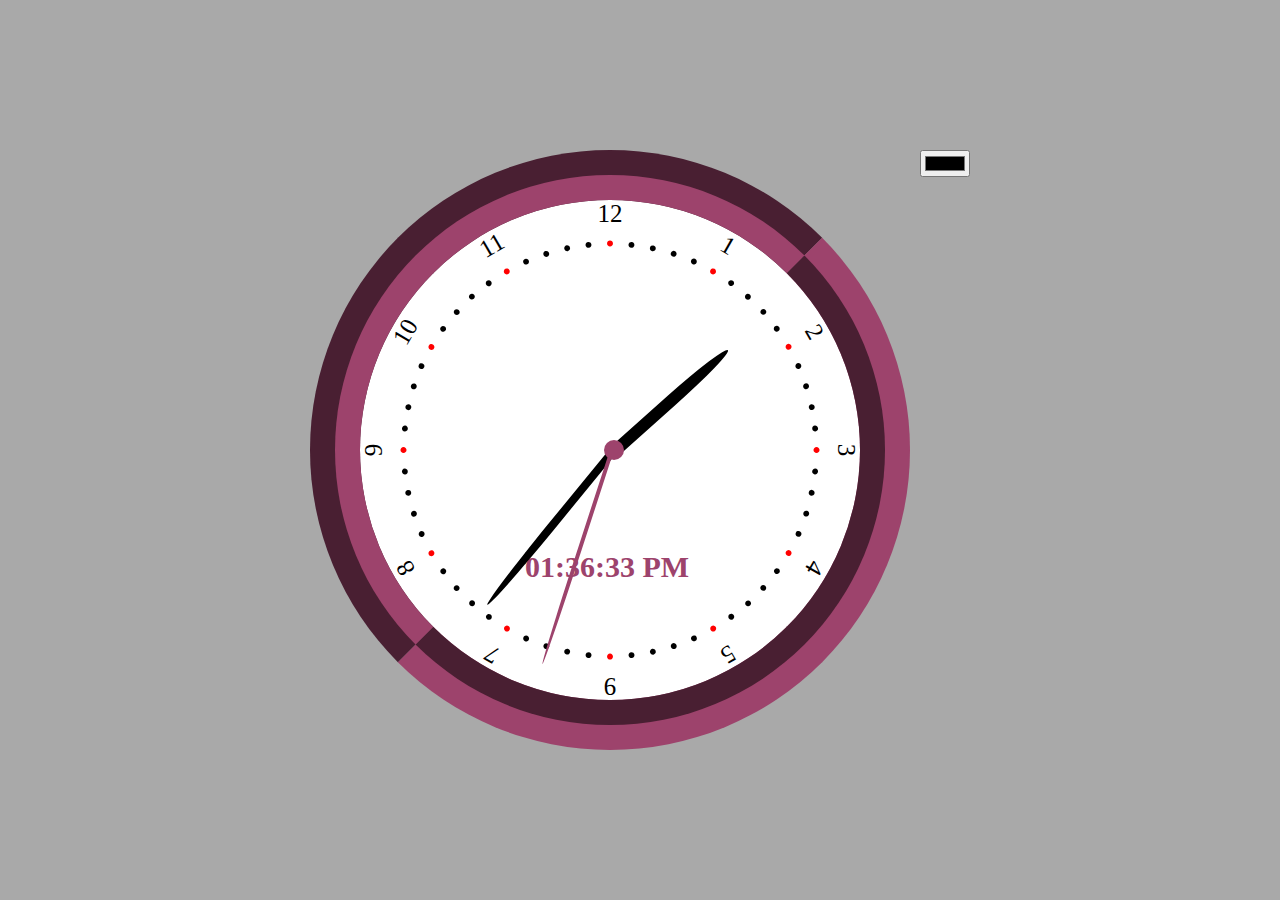
<file: Analog Clock/index.html>
<!DOCTYPE html>
<html lang="en">
<head>
    <meta charset="UTF-8">
    <meta name="viewport" content="width=device-width, initial-scale=1.0">
    <title>analog clock</title>
    <link rel="stylesheet" href="style.css">
    
</head>
<body>
    
    <div class="flex1">
        <div class="clock">
        
            <div class="needle hrs"></div>
            <div class="needle min"></div>
            <div class="needle sec"></div>
    
            <div class="number number1">1</div>
            <div class="number number2">2</div>
            <div class="number number3">3</div>
            <div class="number number4">4</div>
            <div class="number number5">5</div>
            <div class="number number6">9</div>
            <div class="number number7">7</div>
            <div class="number number8">8</div>
            <div class="number number9">9</div>
            <div class="number number10">10</div>
            <div class="number number11">11</div>
            <div class="number number12">12</div>
            <div class="digi">hello</div>
    
            <div class="dot dot1" style="--i:1">.</div>
            <div class="dot dot2" style="--i:2">.</div>
            <div class="dot dot3" style="--i:3">.</div>
            <div class="dot dot4" style="--i:4">.</div>
            <div class="dot dot5" style="--i:5">.</div>
            <div class="dot dot6" >.</div>
            <div class="dot dot7">.</div>
            <div class="dot dot8">.</div>
            <div class="dot dot9">.</div>
            <div class="dot dot10">.</div>
            <div class="dot dot11">.</div>
            <div class="dot dot12">.</div>
            <div class="dot dot13">.</div>
            <div class="dot dot14">.</div>
            <div class="dot dot15">.</div>
            <div class="dot dot16">.</div>
            <div class="dot dot17">.</div>
            <div class="dot dot18">.</div>
            <div class="dot dot19">.</div>
            <div class="dot dot20">.</div>
            <div class="dot dot21">.</div>
            <div class="dot dot22">.</div>
            <div class="dot dot23">.</div>
            <div class="dot dot24">.</div>
            <div class="dot dot25">.</div>
            <div class="dot dot26">.</div>
            <div class="dot dot27">.</div>
            <div class="dot dot28">.</div>
            <div class="dot dot29">.</div>
            <div class="dot dot30">.</div>
            <div class="dot dot31">.</div>
            <div class="dot dot32">.</div>
            <div class="dot dot33">.</div>
            <div class="dot dot34">.</div>
            <div class="dot dot35">.</div>
            <div class="dot dot36">.</div>
            <div class="dot dot37">.</div>
            <div class="dot dot38">.</div>
            <div class="dot dot39">.</div>
            <div class="dot dot40">.</div>
            <div class="dot dot41">.</div>
            <div class="dot dot42">.</div>
            <div class="dot dot43">.</div>
            <div class="dot dot44">.</div>
            <div class="dot dot45">.</div>
            <div class="dot dot46">.</div>
            <div class="dot dot47">.</div>
            <div class="dot dot48">.</div>
            <div class="dot dot49">.</div>
            <div class="dot dot50">.</div>
            <div class="dot dot51">.</div>
            <div class="dot dot52">.</div>
            <div class="dot dot53">.</div>
            <div class="dot dot54">.</div>
            <div class="dot dot55">.</div>
            <div class="dot dot56">.</div>
            <div class="dot dot57">.</div>
            <div class="dot dot58">.</div>
            <div class="dot dot59">.</div>
            <div class="dot dot60">.</div>
        </div>
         

       <div class="flex2"> 
            <input type='color' class="color">
        </div> 
    </div>
    <script src="script.js"></script>
</body>
</html>
</file>
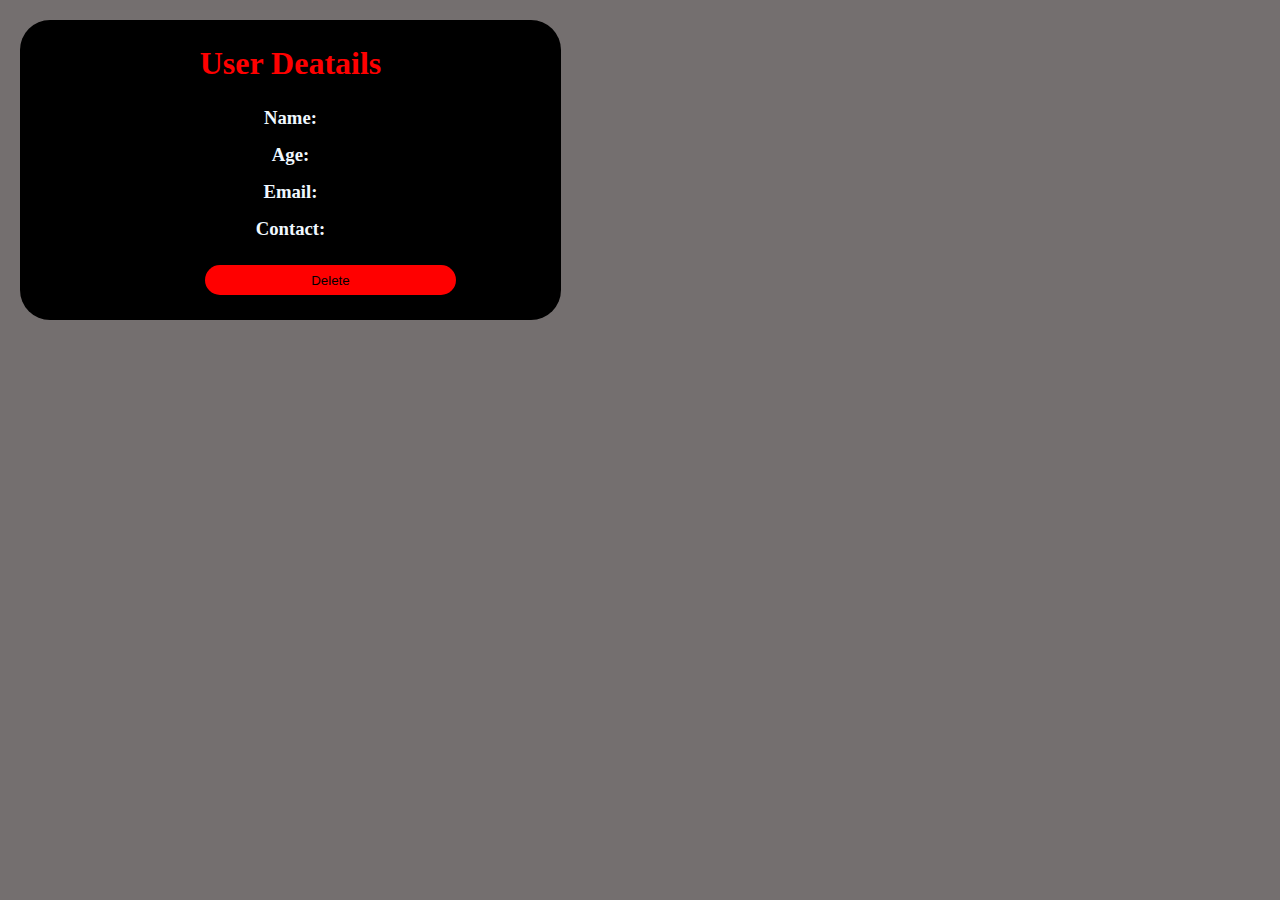
<file: Keep Notes/index.html>
<!DOCTYPE html>
<html lang="en">
<head>
    <meta charset="UTF-8">
    <meta name="viewport" content="width=device-width, initial-scale=1.0">
    <title>Document</title>
    <link rel="stylesheet" href="style.css">
</head>
<body>
    <div class="container">
        
        <div class="box">
            <h1>User Deatails</h1>
            <h3>Name:  </h3>
            <h3>Age: </h3>
            <h3>Email: </h3>
            <h3>Contact: </h3>
            <button onclick="btnDel(event)">Delete </button>
        </div>
        
        
    </div>
    <div class="content-overley"></div>
    <div class="popup">
        <input type="text" id="name" placeholder="enter your name">
        <input type="text" id="age" placeholder="enter your age">
        <input type="text" id="email"placeholder="enter your email">
        <input type="text" id="contact"placeholder="enter your contact">
        <div>
            <button id="add">Add</button>
            <button id="cancel">Cancel</button>
        </div>
    </div>
    <button id="book-add">+</button>
    <script src="script.js"></script>
</body>
</html>
</file>
<file: Analog Clock/style.css>
body{
    margin: 0;
    padding: 0;
    box-sizing: border-box;
    display:flex;
    justify-content: center;
    align-items: center;
    height: 100vh;
    background-color: darkgray;
    flex-direction: column;
}
.flex1{
    display: flex;
    gap: 10px;
    
}

.clock::before{
    content: '';
    height: 20px;
    width: 20px;
    border-radius: 50%;
    transform: translate(-30%,-50%);
    background-color: var(--bgcolor);
    position: absolute;
    left: 50%;
    top: 50%;
    z-index: 100;
}
.clock{
    
    --bgcolor:rgb(39, 25, 231);
    height: 500px;
    width: 500px;
    background: white;
    border-radius: 50%;
    border: 50px groove var(--bgcolor); 
    position: relative; 
    display: flex;
}
.number{
    --rotate:0;
    width: 100%;
    height:100%;
    font-size: 25px;
    position:absolute;
    text-align: center;
    transform: rotate(var(--rotate));
}
.number1{--rotate:30deg}
.number2{--rotate:60deg}
.number3{--rotate:90deg}
.number4{--rotate:120deg}
.number5{--rotate:150deg}
.number6{--rotate:180deg}
.number7{--rotate:210deg}
.number8{--rotate:240deg}
.number9{--rotate:270deg}
.number10{--rotate:300deg}
.number11{--rotate:330deg}
.color{
    /* position: absolute; */
    cursor: pointer;
    z-index: 200;
   
}
.needle{
    --rotation:0;
    z-index: 1;
    left: 50%;
    transform-origin: bottom;
    bottom: 50%;
    transform: translateX(-50%) ;
    border-top-right-radius: 50%;
    border-top-left-radius: 50%;
    position: absolute;
    background-color: var(--bgcolor);
    transform: rotate(calc(var(--rotation)*1deg));
}
.sec{
    height: 45%;
    width: 4px;
   --rotation:40;
}
.min{
    height: 40%;
    width: 8px;
    background-color: black;
    
}
.hrs{
    height: 30%;
    width: 12px;
    background-color: black;
   
}
.digi{
    position: absolute;
    top:70%;
    left:33%;
    font-size: 30px;
    color:var(--bgcolor);
    font-weight: bold;
}
.dot{
    position: absolute;
    --dot:0;
    width: 100%;
    height: 100%;
    font-size: 50px;
 
    text-align: center;
    
    transform: rotate(calc(var(--dot)));
}
.dot1{--dot:6deg}
.dot2{--dot:12deg}
.dot3{--dot:18deg}
.dot4{--dot:24deg}
.dot5{--dot:30deg;color: red;}
.dot6{--dot:36deg}
.dot7{--dot:42deg}
.dot8{--dot:48deg}
.dot9{--dot:54deg}
.dot10{--dot:60deg;color: red;}
.dot11{--dot:66deg}
.dot12{--dot:72deg}
.dot13{--dot:78deg}
.dot14{--dot:84deg}
.dot15{--dot:90deg;color: red;}
.dot16{--dot:96deg}
.dot17{--dot:102deg}
.dot18{--dot:108deg}
.dot19{--dot:114deg}
.dot20{--dot:120deg;color: red;}
.dot21{--dot:126deg}
.dot22{--dot:132deg}
.dot23{--dot:138deg}
.dot24{--dot:144deg}
.dot25{--dot:150deg;color: red;}
.dot26{--dot:156deg}
.dot27{--dot:162deg}
.dot28{--dot:168deg}
.dot29{--dot:174deg}
.dot30{--dot:180deg;color: red;}
.dot31{--dot:186deg}
.dot32{--dot:192deg}
.dot33{--dot:198deg}
.dot34{--dot:204deg}
.dot35{--dot:210deg;color: red;}
.dot36{--dot:216deg}
.dot37{--dot:222deg}
.dot38{--dot:228deg}
.dot39{--dot:234deg}
.dot40{--dot:240deg;color: red;}
.dot41{--dot:246deg}
.dot42{--dot:252deg}
.dot43{--dot:258deg}
.dot44{--dot:264deg}
.dot45{--dot:270deg;color: red;}
.dot46{--dot:276deg}
.dot47{--dot:282deg}
.dot48{--dot:288deg}
.dot49{--dot:294deg}
.dot50{--dot:300deg;color: red;}
.dot51{--dot:306deg}
.dot52{--dot:312deg}
.dot53{--dot:318deg}
.dot54{--dot:324deg}
.dot55{--dot:330deg;color: red;}
.dot56{--dot:336deg}
.dot57{--dot:342deg}
.dot58{--dot:348deg}
.dot59{--dot:354deg}
.dot60{--dot:360deg;color: red;}
</file>
<file: Keep Notes/style.css>
button{
    cursor: pointer;
}
*{
    margin: 0;
    padding: 0;
    box-sizing: border-box;

}

.container{
    height: 100vh;
    width: 100%;
    background-color: rgb(116, 111, 111);
    display: grid;grid-template-columns: auto auto auto;
    position: relative;
}
.box{
    width: 90%;
    background-color: black;
    color: aliceblue;
    height: 300px;
    padding: 20px;
    margin: 20px;
    display: flex;
    flex-direction: column;
    gap: 15px;
    border-radius: 30px;
    justify-content: center;
    align-items: center;

}
.box button{
    background-color: red;
    width: 50%;
    height: 30px;
    margin-left:80px;
    margin-top: 10px;
    border: none;
    border-radius: 20px;
}
.box h1{
    color: red;
    text-align: center;
    margin-bottom: 10px;

}

.content-overley{
    position: absolute;
    height: 100%;
    width: 100%;
    background-color: black;
    top: 0;
    opacity: 0.7;
    display: none;
}
#book-add{
    background-color: red;
    height: 80px;
    width:80px;
    font-size: 50px;
    border-radius: 100%;
    color: white;
    position: fixed;
    top: 650px;
    left: 1680px;
}
.popup{
    height: 400px;
    width: 40%;
    background-color: rgb(209, 90, 90);
    display:flex;
    position: absolute;
flex-direction: column;
top: 120px;
left: 600px;
padding: 50px;
justify-content: center;
align-items: center;
border-radius: 30px;
padding-bottom: 10px;
display: none;
}

.popup input{
    margin: 5px 0;
    width: 100%;
    padding: 10px;
    gap: 10px;
    background-color: transparent;
    border: none;
    border: 1px solid black;
    font-size: 22px;
    outline: none;
}
.popup input::placeholder{
    color: white;
}
.popup button{
    margin-top: 10px;
    width: 100px;
    padding: 10px;
    border: none;
    font-size: 22px;
    background-color: rgb(22, 22, 21);
    color: rgb(212, 13, 13);
    border-radius: 15px;
    margin-left: 30px;
}
</file>
